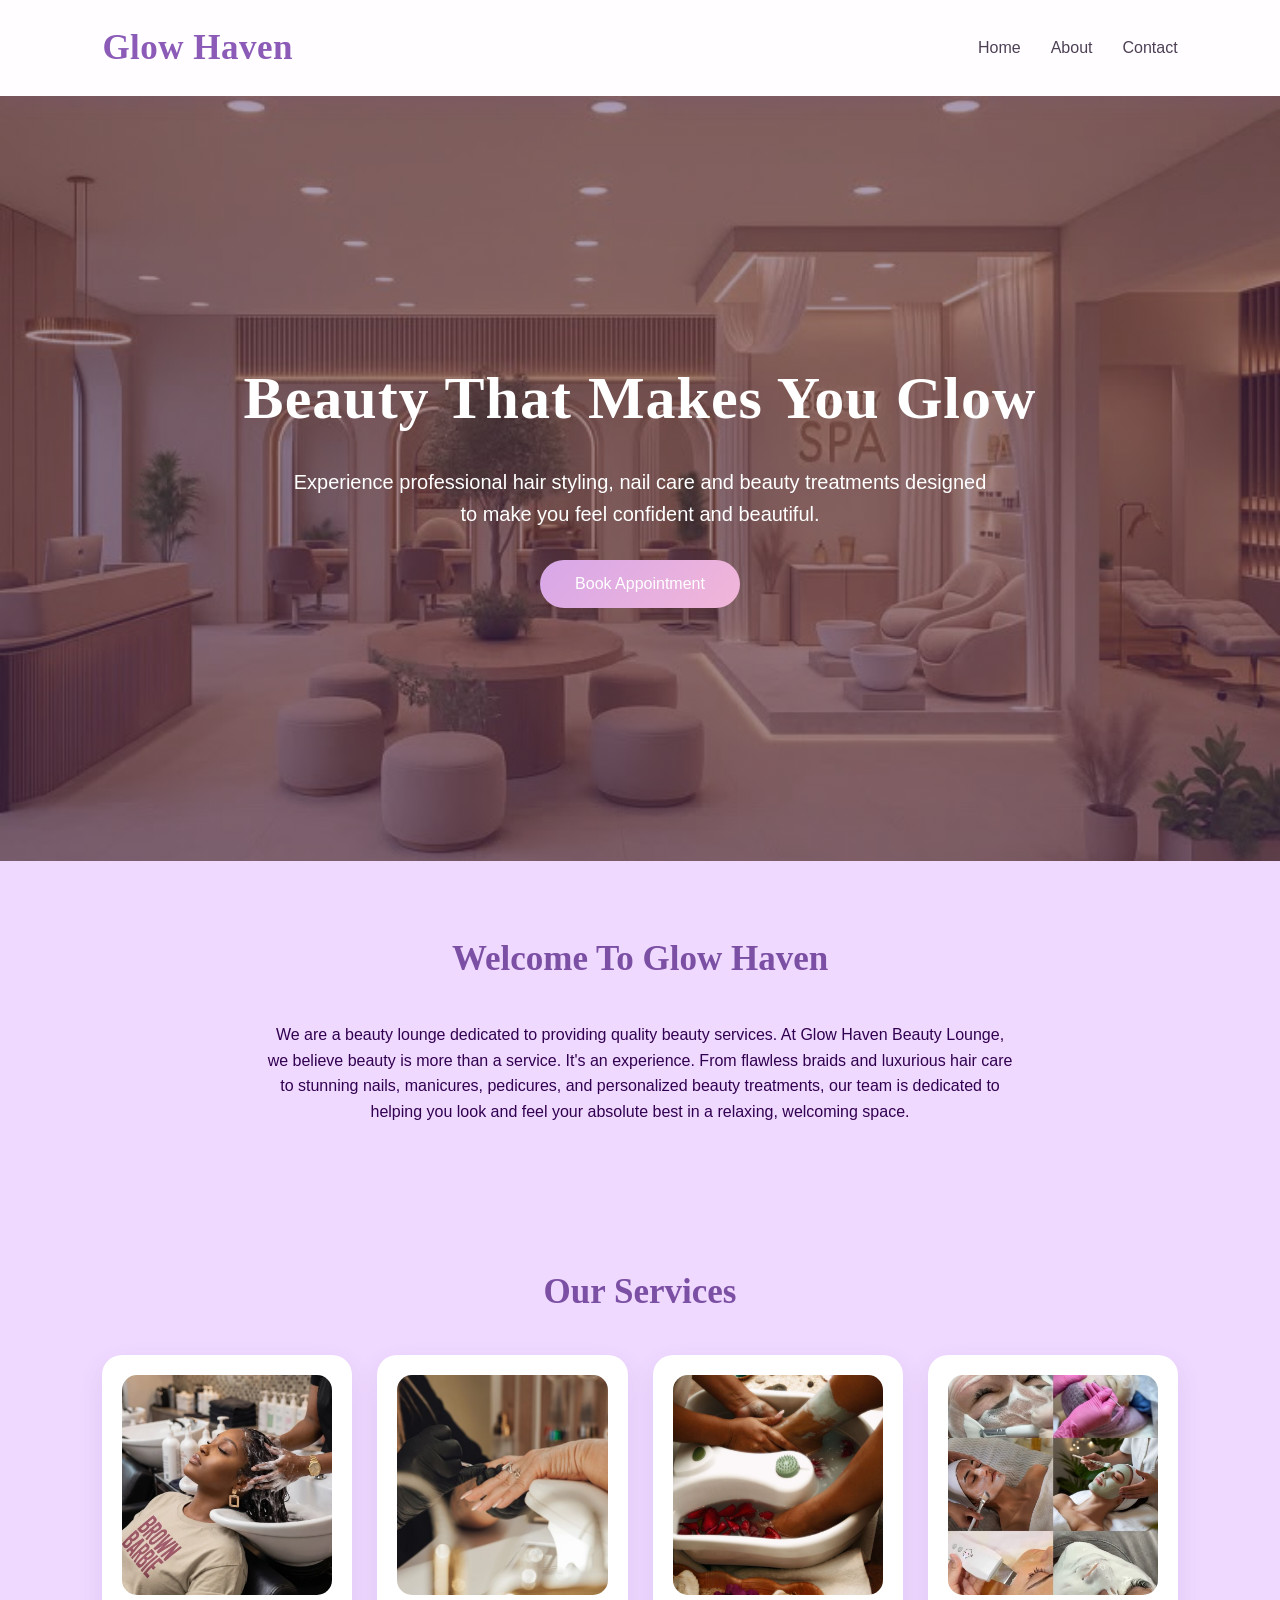
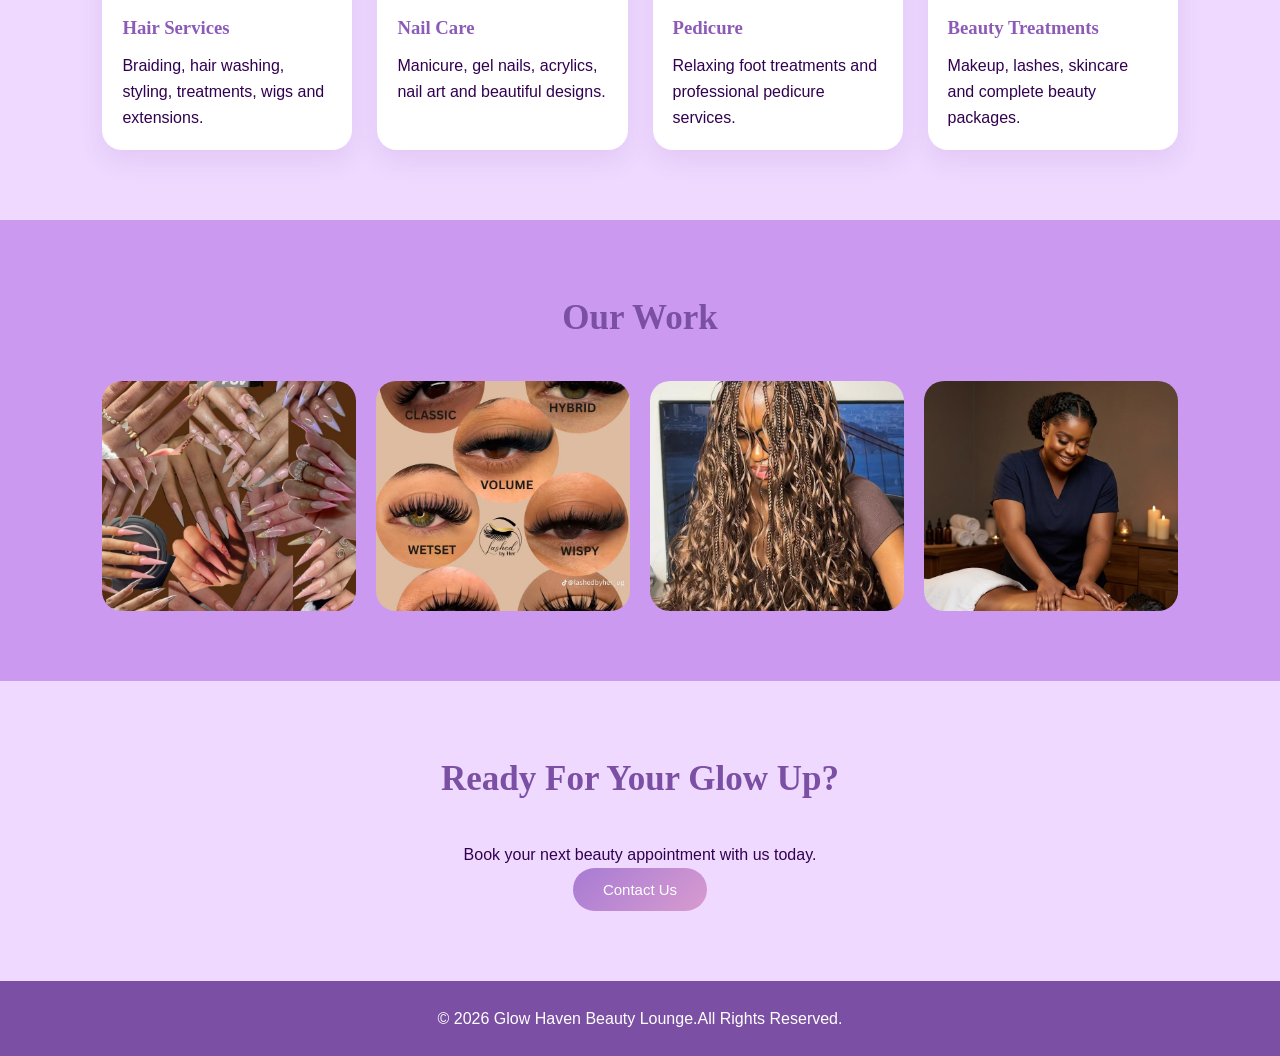
<file: index.html>
<!DOCTYPE html>
<html lang="en">

<head>
    <meta charset="UTF-8">
    <meta name="viewport" content="width=device-width, initial-scale=1.0">
    <title>Glow Haven Beauty Lounge</title>
    <link rel="stylesheet" href="style.css">
</head>
<body>
    <header>
        <nav class="navbar">
            <div class="logo">
                Glow Haven
            </div>

            <ul class="nav-links">
                <li><a href="index.html">Home</a></li>
                <li><a href="about.html">About</a></li>
                <li><a href="contact.html">Contact</a></li>
            </ul>
        </nav>
    </header>
    
    <!-- Hero Section -->
     <section class="hero-banner">
         <img src="images\banner.jpeg"alt="Glow Haven Beauty Lounge"class="banner-image">
          
         <div class="banner-overlay">
            <div class="banner-content" >
                
                <h1>Beauty That Makes You Glow</h1>
                <p> Experience professional hair styling, nail care
                and beauty treatments designed to make you feel
                confident and beautiful.</p>
            <a href="contact.html"><button>Book Appointment</button></a>
        </div>
        
    </section>

    <section class="about-preview">
        <h2>Welcome To Glow Haven</h2>
        <p>
            We are a beauty lounge dedicated to providing quality beauty services.
            At Glow Haven Beauty Lounge, we believe beauty is more than a service. It's an experience. 
            From flawless braids and luxurious hair care to stunning nails, manicures, pedicures, and personalized beauty treatments,
            our team is dedicated to helping you look and feel your absolute best in a relaxing, welcoming space.
        </p>
    </section>
    
    <section id="services">
        <h2>Our Services</h2>
        <div class="service-container">
            <div class="card">
                <img src="images\hairservices.jpeg" alt="Hair services">
                <h3>Hair Services</h3>
                <p>
                    Braiding, hair washing, styling,
                    treatments, wigs and extensions.
                </p>
            </div>
            
            <div class="card">
                <img src="images\Nails.jpg"alt="Nail services">
                <h3>Nail Care</h3>
                <p>
                    Manicure, gel nails, acrylics,
                    nail art and beautiful designs.
                </p>
            </div>
            
            <div class="card">
                <img src="images\pedicure.jpeg"alt="Pedicure services">
                <h3> Pedicure</h3>
                <p>
                    Relaxing foot treatments and
                    professional pedicure services.
                </p>
            </div>
            
            <div class="card">
                <img src="images\beautyservices.jpeg"alt="Beauty treatments">
                <h3>Beauty Treatments</h3>
                <p>
                    Makeup, lashes, skincare and
                    complete beauty packages.
                </p>
            </div>
        </div>
    </section>
    
    <section id="gallery">
        <h2>Our Work</h2>
        <div class="gallery">
            <img src="images\ourwork.jpg"alt="Beauty style">
            <img src="images\ourwork2.jpg"alt="Beauty style">
            <img src="images\ourwork3.jpg"alt="Beauty style">
            <img src="images\massage.jpg"alt="Beauty style">
        </div>
    </section>
    
    <section class="contact-preview">
        <h2>Ready For Your Glow Up?</h2>
        <p>Book your next beauty appointment with us today.</p>
        <a href="contact.html"><button>Contact Us</button></a>
    </section>
     
    <footer>
        <p>© 2026 Glow Haven Beauty Lounge.All Rights Reserved.</p>
    </footer>
</body>
</html>
</file>
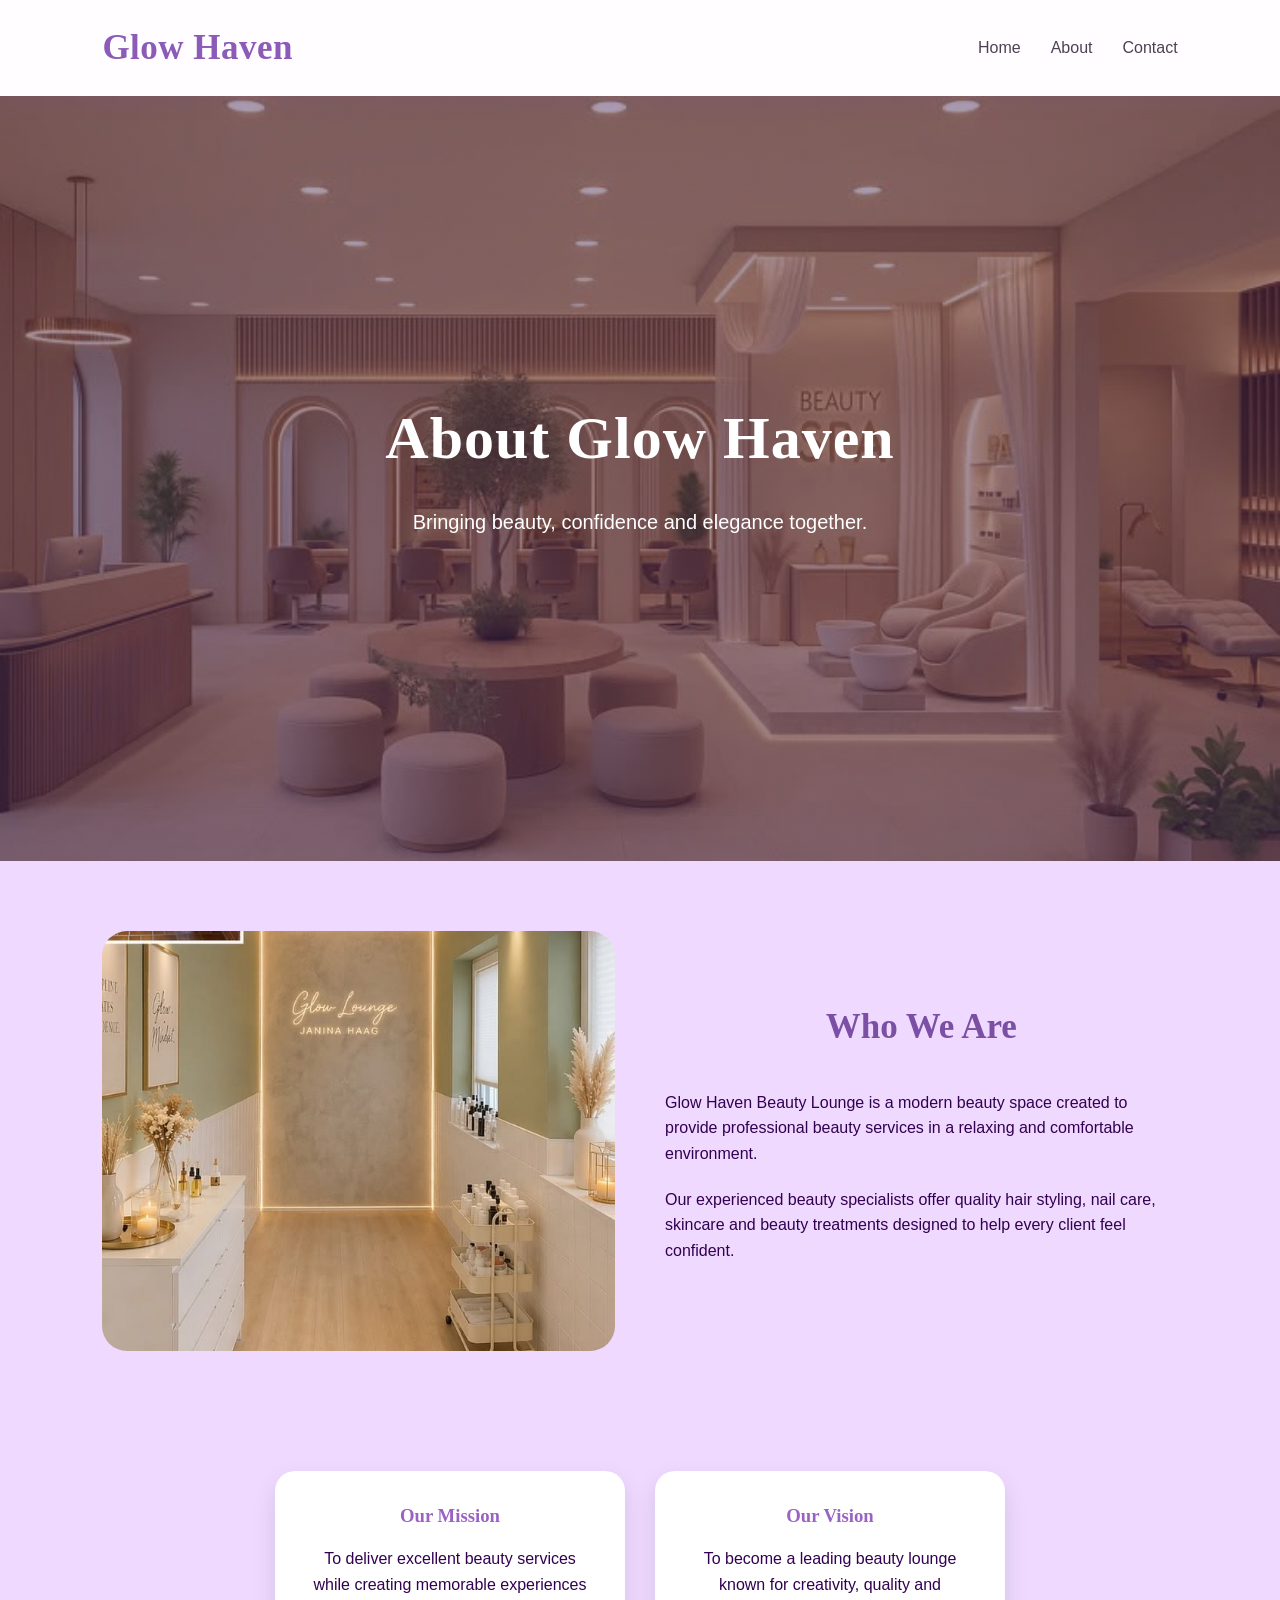
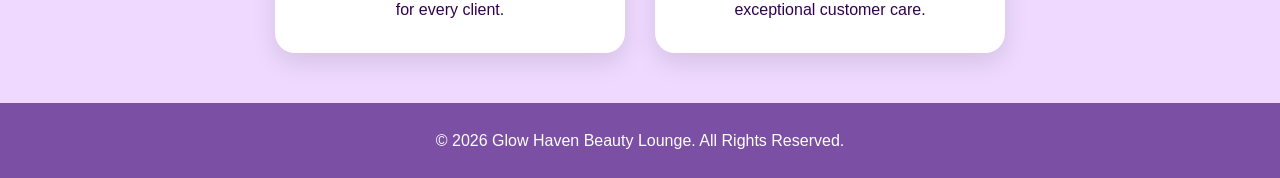
<file: about.html>
<!DOCTYPE html>
<html lang="en">
<head>
    <meta charset="UTF-8">
    <meta name="viewport" content="width=device-width, initial-scale=1.0">
    <title>About Us | Glow Haven Beauty Lounge</title>
    <link rel="stylesheet" href="style.css">
</head>
<body>
    <header>
        <nav class="navbar">
            <div class="logo">
                Glow Haven
            </div>

            <ul class="nav-links">
                <li><a href="index.html">Home</a></li>
                <li><a href="about.html">About</a></li>
                <li><a href="contact.html">Contact</a></li>
            </ul>
        </nav>
    </header>

    <section class="hero-banner">
         <img src="images\banner.jpeg"alt="Glow Haven Beauty Lounge"class="banner-image">
         
         <div class="banner-overlay">
            <div class="banner-content" >
                 <h1>About Glow Haven</h1>
        <p>Bringing beauty, confidence and elegance together.</p>
    </section>
    
    <section class="about-section">
        <div class="about-image">
            <img src="images\about.jpg" alt="Beauty lounge team">
        </div>
        
        <div class="about-description">
            <h2>Who We Are</h2>
            <p>
                Glow Haven Beauty Lounge is a modern beauty space
                created to provide professional beauty services in
                a relaxing and comfortable environment.
            </p>

            <p>
                Our experienced beauty specialists offer quality
                hair styling, nail care, skincare and beauty treatments
                designed to help every client feel confident.
            </p>

        </div>

    </section>
    
    <section class="values">
        <div class="value-box">
            <h3>Our Mission</h3>
            <p>
                To deliver excellent beauty services while creating
                memorable experiences for every client.
            </p>

        </div>


        <div class="value-box">
            <h3>Our Vision</h3>
            <p>
                To become a leading beauty lounge known for creativity,
                quality and exceptional customer care.
            </p>
        </div>

    </section>
    
    <footer>
        <p> © 2026 Glow Haven Beauty Lounge. All Rights Reserved.</p>
    </footer>

</body>

</html>
</file>
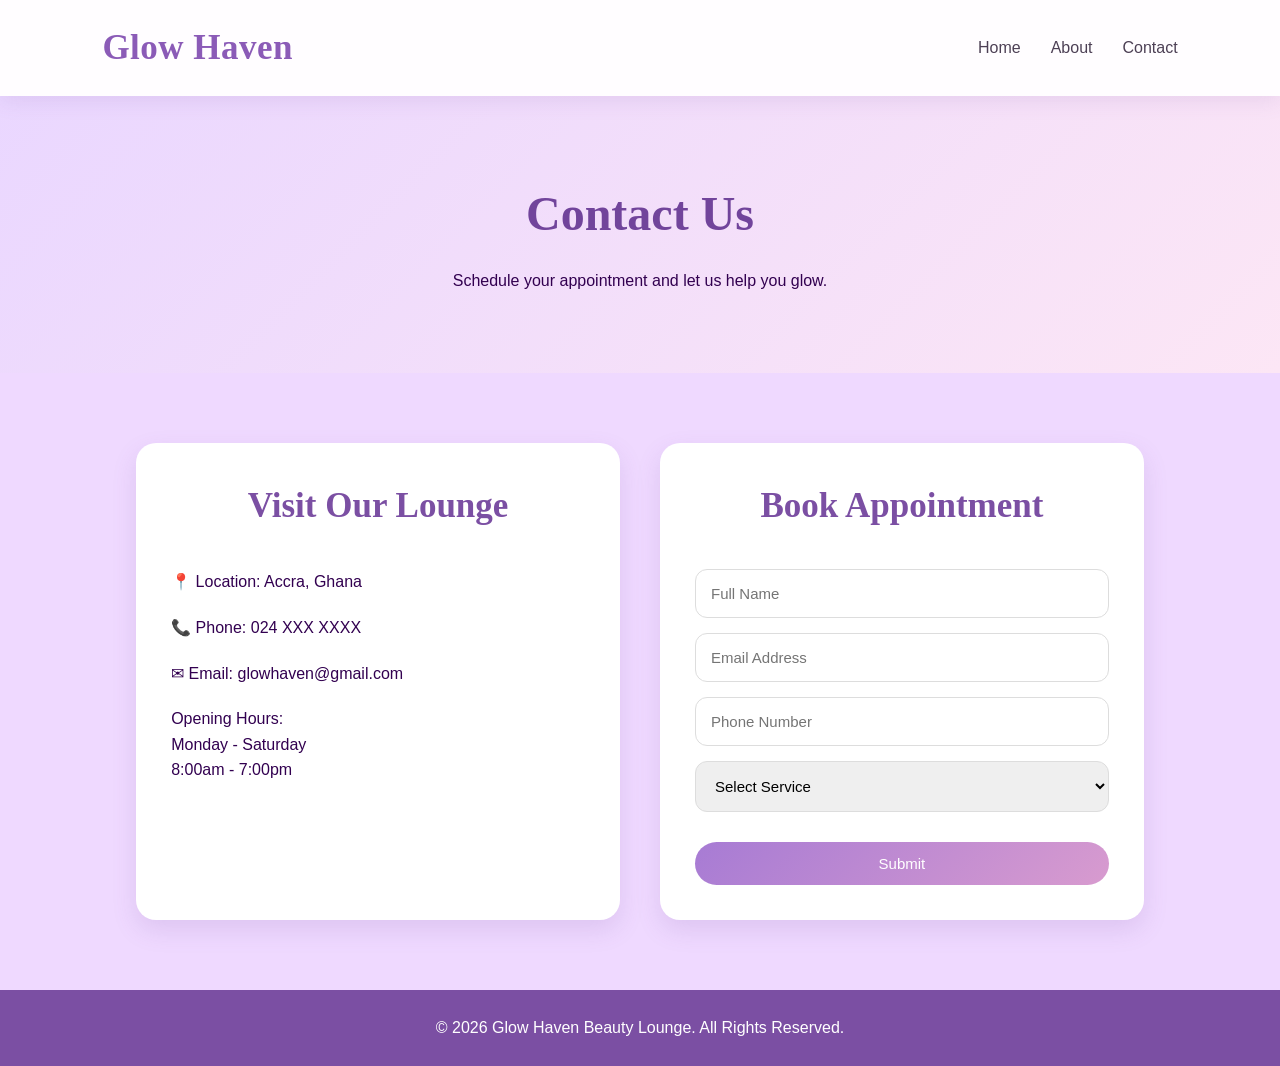
<file: contact.html>
<!DOCTYPE html>
<html lang="en">
<head>
    <meta charset="UTF-8">
    <meta name="viewport" content="width=device-width, initial-scale=1.0">
    <title>Contact | Glow Haven Beauty Lounge</title>
    <link rel="stylesheet" href="style.css">
</head>
<body>
    <header>
        <nav class="navbar">
            <div class="logo">
                Glow Haven
            </div>
            
            <ul class="nav-links">
                <li><a href="index.html">Home</a></li>
                <li><a href="about.html">About</a></li>
                <li><a href="contact.html">Contact</a></li>
            </ul>
        </nav>
    </header>

    <!-- Contact Banner -->
    <section class="page-banner">
        <h1>Contact Us</h1>
        <p>Schedule your appointment and let us help you glow.</p>
    </section>

    <section class="contact-section">
        <div class="contact-details">
            <h2>Visit Our Lounge</h2>
            <p>📍 Location: Accra, Ghana</p>
            <p>📞 Phone: 024 XXX XXXX</p>
            <p>✉ Email: glowhaven@gmail.com</p>
            <p>Opening Hours:<br>Monday - Saturday<br>8:00am - 7:00pm</p>
        </div>
        
        <div class="appointment-form">
            <h2>Book Appointment</h2>
            <form>
                <input type="text"placeholder="Full Name">
                <input type="email"placeholder="Email Address">
                <input type="tel"placeholder="Phone Number">
                
                <select>
                    <option>Select Service</option>
                    <option>Hair Styling</option>
                    <option>Manicure</option>
                    <option>Pedicure</option>
                    <option>Makeup</option>
                </select>

                <textareaa placeholder="Your Message"></textareaa></textarea>
                <button type="submit">Submit</button>
            </form>
        </div>
    </section>
    
    <footer>
        <p>© 2026 Glow Haven Beauty Lounge. All Rights Reserved. </p>
    </footer>
</body>

</html>
</file>
<file: style.css>
* {
    margin: 0;
    padding: 0;
    box-sizing: border-box;
}

body {
    font-family: "Poppins", Arial, Helvetica, sans-serif;
    background-color: #efd9ff;
    color: #320050;
    line-height: 1.6;
}

html {
    scroll-behavior: smooth;
}

img {
    max-width: 120%;
    display: block;
}

h1,h2,h3 {
    font-family: "Georgia", serif;
}


h2 {
    text-align: center;
    color: #7b4fa3;
    font-size: 35px;
    margin-bottom: 35px;
}

/* NAVIGATION BAR*/
.navbar {
    display: flex;
    justify-content: space-between;
    align-items: center;
    padding: 20px 8%;
    background: rgba(255,255,255,0.95);
    box-shadow: 0 5px 20px rgba(123,79,163,0.12);
     position: sticky;
    top: 0;
    z-index: 10;
}

.logo {
    font-size: 35px;
    font-weight: bolder;
    color: #8b5bb7;
    letter-spacing: 0.5px;
    font-family: Playfair Display;
}

.nav-links {
    display: flex;
    list-style: none;
    gap: 30px;
}

.nav-links a {
    text-decoration: none;
    color: #4d4055;
    font-weight: 500;
    transition: 0.3s;
}

.nav-links a:hover {
    color: #b06ab3;
}

/*BUTTON STYLE*/
button {
 background: linear-gradient(
        135deg,
        #a77bd4,
        #d89bcf
    );
    color: white;
    border: none;
    padding: 13px 30px;
    border-radius: 30px;
    font-size: 15px;
    cursor: pointer;
    transition: 0.3s;
}

button:hover { 
    transform: translateY(-3px);
    box-shadow:
    0 8px 20px rgba(167,123,212,0.35);
}

/*HOMEPAGE HERO BANNER */
.hero-banner {
    position: relative;
    height: 85vh;
    overflow: hidden;
}

.banner-image {
    width:100%;
    height:100%;
    object-fit:cover;
}

.banner-overlay {
    position:absolute;
    top:0;
    left:0;
    width:100%;
    height:100%;
    background:
    linear-gradient(
        rgba(70,40,90,0.45),
        rgba(70,40,90,0.55)
    );
    display:flex;
    justify-content:center;
    align-items:center;
    text-align:center;
}

.banner-content {
    width:70%;
    color:white;
}

.banner-content h1 {
    font-size:60px;
    color:white;
    margin-bottom:20px;
    letter-spacing:1px;
}

.banner-content p {
    font-size:20px;
    max-width:700px;
    margin:0 auto 30px auto;
    color:#fff;
}

.banner-content button {
    background:
    linear-gradient(
        135deg,
        #d7a7e8,
        #f2b6d8
    );
    padding:15px 35px;
    font-size:16px;
}

.banner-content button:hover {
    background:#ffffff;
    color:#8b5bb7;
}

/* ABOUT PREVIEW */
.about-preview {

    padding: 70px 8%;

    text-align: center;

}

.about-preview p {
     max-width: 750px;
     margin: auto;
}

/* SERVICES SECTION */
#services {
    padding: 70px 8%;
}

.service-container {
    display: grid;
    grid-template-columns: repeat(4,1fr);
    gap: 25px;
}

.card {
    background: white;
    padding: 20px;
    border-radius: 20px;
    box-shadow:0 10px 25px rgba(123,79,163,0.12);
    transition: 0.3s;
}

.card:hover {
    transform: translateY(-8px);
}

.card img {
    height: 220px;
    width: 100%;
    object-fit: cover;
    border-radius: 15px;
}

.card h3 {
    color: #8b5bb7;
    margin: 18px 0 10px;
}

/* GALLERY */
#gallery {
    padding: 70px 8%;
    background: #cb9af0;
}

.gallery {
     display: grid;
     grid-template-columns: repeat(4,1fr);
     gap: 20px;
}

.gallery img {
    height: 230px;
    width: 100%;
    object-fit: cover;
    border-radius: 20px;
    transition: 0.3s;
}

.gallery img:hover {
    transform: scale(1.05);
}

/* ABOUT PAGE */
.page-banner {
    background:
    linear-gradient( 135deg, #ead7ff, #fce6f5);
    padding: 80px 8%;
    text-align: center;
}

.page-banner h1 {
    font-size: 48px;
    color:#71449b;
}

.page-banner p {
    margin-top:15px;
}

.about-section {
    display:flex;
    align-items:center;
    gap:50px;
    padding:70px 8%;
}

.about-image {
    flex:1;
}

.about-image img {
    height:420px;
    width:100%;
    object-fit:cover;
    border-radius:25px;
}

.about-description {
    flex:1;
}

.about-description p {
    margin:20px 0;
}

.values {
    display:flex;
    justify-content:center;
    gap:30px;
    padding:50px 8%;
}

.value-box {
    background:white;
    width:350px;
    padding:30px;
    text-align:center;
    border-radius:20px;
    box-shadow:0 10px 25px rgba(0,0,0,0.1);
}

.value-box h3 {
    color:#9a62c4;
    margin-bottom:15px;
}

/* CONTACT PAGE */
.contact-section {
    display:flex;
    justify-content:center;
    gap:40px;
    padding:70px 8%;
}

.contact-details,.appointment-form {
    background:white;
    width:45%;
    padding:35px;
    border-radius:20px;
    box-shadow:0 10px 25px rgba(123,79,163,0.15);
}

.contact-details p {
    margin:20px 0;
}

form {
    display:flex;
    flex-direction:column;
    gap:15px;
}

input,textarea,select {
    padding:15px;
    border-radius:12px;
    border:1px solid #ddd;
    font-size:15px;
    outline:none;
}

input:focus,textarea:focus,select:focus {
    border-color:#a77bd4;
}

textarea {
    height:130px;
}

/* CONTACT CTA*/
.contact-preview {
    background: #efd9ff;
    text-align:center;
    padding:70px 8%;
}

/*FOOTER*/
footer {
    background:#7b4fa3;
    color:white;
    text-align:center;
    padding:25px;
}

/* RESPONSIVE DESIGN */
@media(max-width:900px){
    .navbar {
        flex-direction:column;
        gap:20px;
    }
    
    .nav-links {
        flex-wrap:wrap;
        justify-content:center;
    }
    
    .hero {
        flex-direction:column;
        text-align:center;
    }
    
    .hero-content {
        width:100%;
    }
    
    .hero h1 {
        font-size:40px;
    }
    
    .service-container {
        grid-template-columns:repeat(2,1fr);
    }
    
    .gallery {
        grid-template-columns:repeat(2,1fr);
    }

    .about-section,.contact-section {
        flex-direction:column;
    }
    
    .contact-details,.appointment-form {
        width:100%;
    }
}

@media(max-width:600px){
    .service-container,
    .gallery {
        grid-template-columns:1fr;
    }
    
    .hero-image img {
         height:300px;
    }

    .page-banner h1 {
        font-size:35px;
    }
}
</file>
